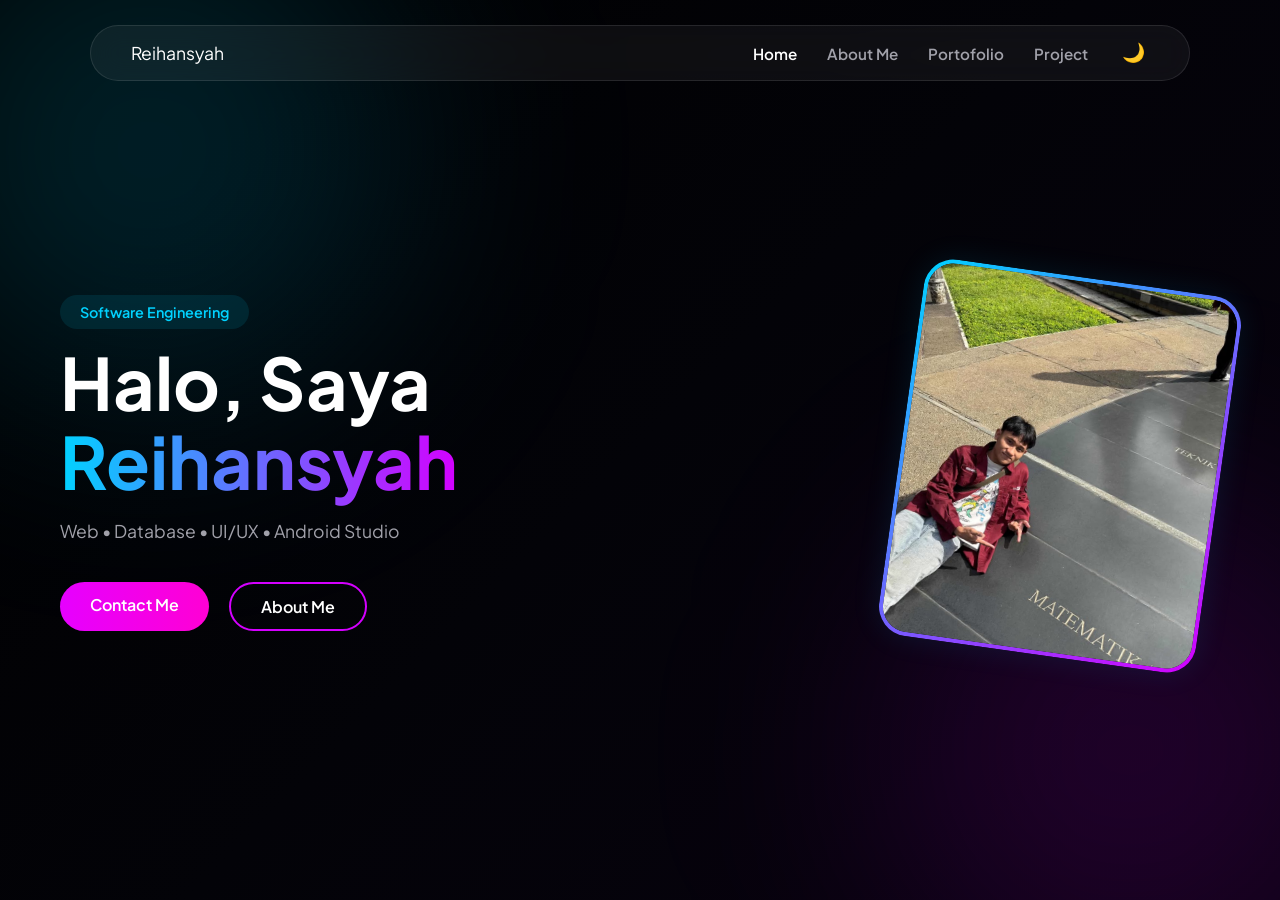
<file: index.html>
<!DOCTYPE html>
<html lang="id" data-theme="dark">
<head>
    <meta charset="UTF-8">
    <meta name="viewport" content="width=device-width, initial-scale=1.0">
    <title>Portfolio Reihansyah</title>
    <link rel="stylesheet" href="stylehome.css">
    <link href="https://fonts.googleapis.com/css2?family=Plus+Jakarta+Sans:wght@400;600;700&display=swap" rel="stylesheet">
    
    <script src="script.js" defer></script>
</head>
<body>
    <div class="container">
        <nav class="navbar">
            <div class="navbar-container">
                <div class="logo">Reihansyah</div>
                
                <div class="hamburger" id="hamburger-menu">
                    <span></span>
                    <span></span>
                    <span></span>
                </div>

                <ul class="nav-links" id="nav-links">
                    <li><a href="index.html" class="active">Home</a></li>
                    <li><a href="aboutme.html">About Me</a></li>
                    <li><a href="portofolio.html">Portofolio</a></li>
                    <li><a href="project.html">Project</a></li>
                    <li>
                        <button class="theme-toggle-btn" id="theme-toggle" aria-label="Ubah Tema" style="background: none; border: none; cursor: pointer; font-size: 14pt; padding: 4px; outline: none;"></button>
                    </li>
                </ul>
            </div>
        </nav>

        <main class="hero">
            <div class="hero-content">
                <div class="badge-container">
                    <span class="badge">Software Engineering</span>
                </div>
                
                <h1>Halo, Saya <br><span class="highlight-gradient">Reihansyah</span></h1>
                
                <p class="sub-text">Web • Database • UI/UX • Android Studio</p>
                
                <div class="cta-buttons">
                    <a href="contactme.html" class="btn btn-primary">Contact Me</a>
                    <a href="aboutme.html" class="btn btn-secondary">About Me</a>
                </div>
            </div>

            <div class="hero-image-container">
                <div class="hero-frame">
                    <div class="inner-content">
            <img src="fotoganteng.jpg" alt="Foto Reihansyah" class="hero-img">
        </div>
    </div>
</div>
        </main>

        <div class="blob blob-1"></div>
        <div class="blob blob-2"></div>
    </div>
</body>
</html>
</file>
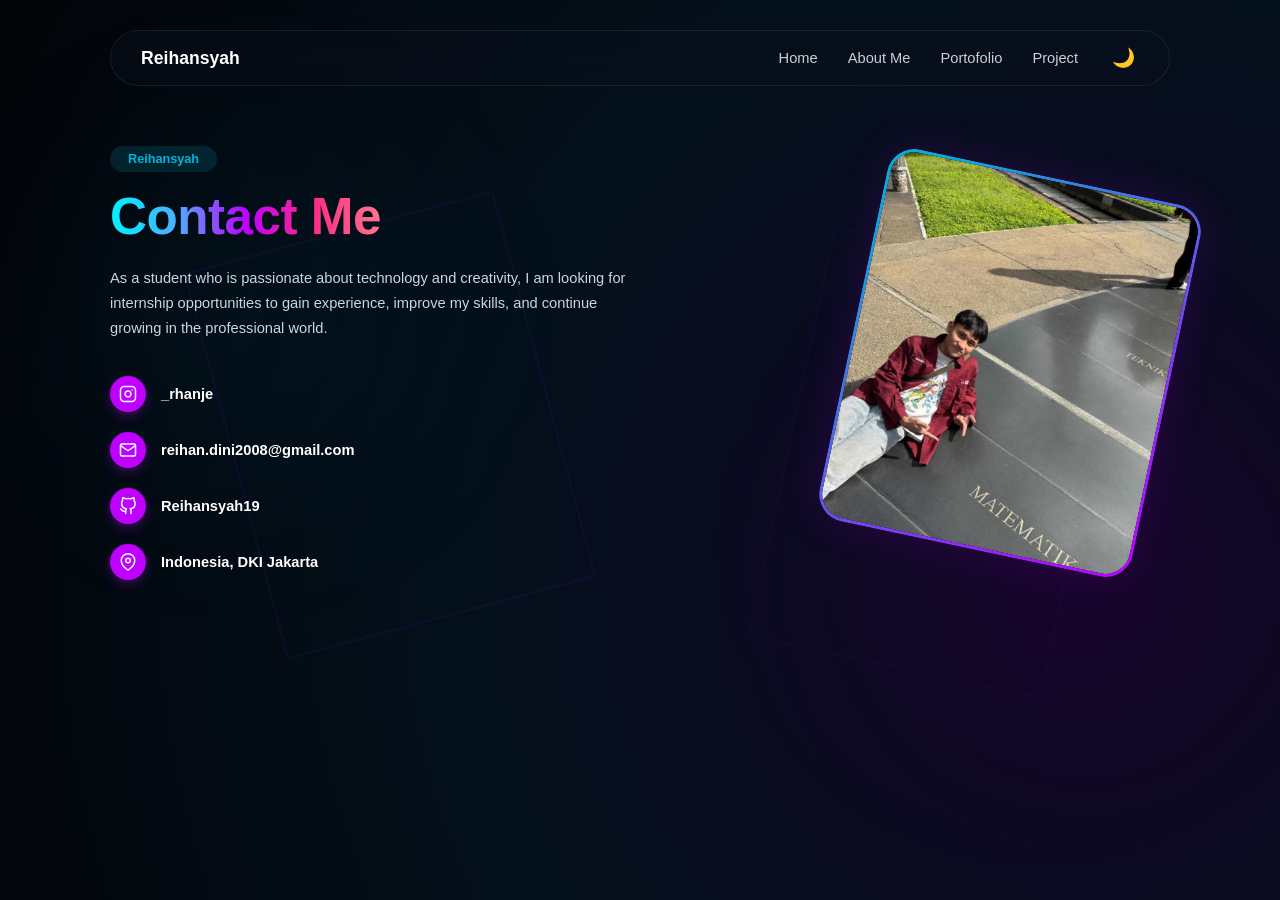
<file: contactme.html>
<!DOCTYPE html>
<html lang="id" data-theme="dark">
<head>
    <meta charset="UTF-8">
    <meta name="viewport" content="width=device-width, initial-scale=1.0">
    <title>Contact Me - Reihansyah</title>
    <link rel="stylesheet" href="stylecontactme.css">
</head>
<body>

    <div class="ambient-blob blob-1"></div>
    <div class="ambient-blob blob-2"></div>
    <div class="geo-wireframe wire-1"></div>
    <div class="geo-wireframe wire-2"></div>

    <div class="container">
        <header>
            <nav class="navbar">
                <div class="navbar-container">
                    <a href="#" class="nav-brand">Reihansyah</a>
                    
                    <div class="hamburger" id="hamburger-menu">
                        <span></span>
                        <span></span>
                        <span></span>
                    </div>

                    <ul class="nav-links" id="nav-links">
                        <li><a href="index.html" class="nav-item">Home</a></li>
                        <li><a href="aboutme.html" class="nav-item">About Me</a></li>
                        <li><a href="portofolio.html" class="nav-item">Portofolio</a></li>
                        <li><a href="project.html" class="nav-item">Project</a></li>
                        <li>
                            <button class="theme-toggle-btn" id="theme-toggle" aria-label="Ubah Tema"></button>
                        </li>
                    </ul>
                </div>
            </nav>
        </header>

        <main class="contact-section">
            <div class="contact-wrapper"> <div class="contact-content">
                    <span class="badge-reihansyah">Reihansyah</span>
                    <h1 class="contact-title">Contact Me</h1>
                    <p class="contact-desc">
                        As a student who is passionate about technology and creativity, I am looking for internship opportunities to gain experience, improve my skills, and continue growing in the professional world.
                    </p>

                    <div class="contact-list">
                        <div class="contact-item">
                            <div class="icon-wrapper instagram">
                                <svg xmlns="http://www.w3.org/2000/svg" viewBox="0 0 24 24" fill="none" stroke="currentColor" stroke-width="2" stroke-linecap="round" stroke-linejoin="round"><rect x="2" y="2" width="20" height="20" rx="5" ry="5"></rect><path d="M16 11.37A4 4 0 1 1 12.63 8 4 4 0 0 1 16 11.37z"></path><line x1="17.5" y1="6.5" x2="17.51" y2="6.5"></line></svg>
                            </div>
                            <a href="https://instagram.com/_rhanje" target="_blank">_rhanje</a>
                        </div>

                        <div class="contact-item">
                            <div class="icon-wrapper email">
                                <svg xmlns="http://www.w3.org/2000/svg" viewBox="0 0 24 24" fill="none" stroke="currentColor" stroke-width="2" stroke-linecap="round" stroke-linejoin="round"><path d="M4 4h16c1.1 0 2 .9 2 2v12c0 1.1-.9 2-2 2H4c-1.1 0-2-.9-2-2V6c0-1.1.9-2 2-2z"></path><polyline points="22,6 12,13 2,6"></polyline></svg>
                            </div>
                            <a href="mailto:raihan.dini2008@gmail.com">reihan.dini2008@gmail.com</a>
                        </div>

                        <div class="contact-item">
                            <div class="icon-wrapper github">
                                <svg xmlns="http://www.w3.org/2000/svg" viewBox="0 0 24 24" fill="none" stroke="currentColor" stroke-width="2" stroke-linecap="round" stroke-linejoin="round"><path d="M9 19c-5 1.5-5-2.5-7-3m14 6v-3.87a3.37 3.37 0 0 0-.94-2.61c3.14-.35 6.44-1.54 6.44-7A5.44 5.44 0 0 0 20 4.77 5.07 5.07 0 0 0 19.91 1S18.73.65 16 2.48a13.38 13.38 0 0 0-7 0C6.27.65 5.09 1 5.09 1A5.07 5.07 0 0 0 5 4.77a5.44 5.44 0 0 0-1.5 3.78c0 5.42 3.3 6.61 6.44 7A3.37 3.37 0 0 0 9 18.13V22"></path></svg>
                            </div>
                            <a href="https://github.com/Reihansyah19" target="_blank">Reihansyah19</a>
                        </div>

                        <div class="contact-item">
                            <div class="icon-wrapper location">
                                <svg xmlns="http://www.w3.org/2000/svg" viewBox="0 0 24 24" fill="none" stroke="currentColor" stroke-width="2" stroke-linecap="round" stroke-linejoin="round"><path d="M21 10c0 7-9 13-9 13s-9-6-9-13a9 9 0 0 1 18 0z"></path><circle cx="12" cy="10" r="3"></circle></svg>
                            </div>
                            <span>Indonesia, DKI Jakarta</span>
                        </div>
                    </div>
                </div>

                <div class="contact-visual">
                    <div class="image-frame-glow">
                        <div class="inner-content">
                            <img src="fotoganteng.jpg" alt="Foto Reihansyah" class="contact-img">
        </div>
    </div>
</div>

            </div> </main>
    </div>

    <script src="script.js"></script>
</body>
</html>
</file>
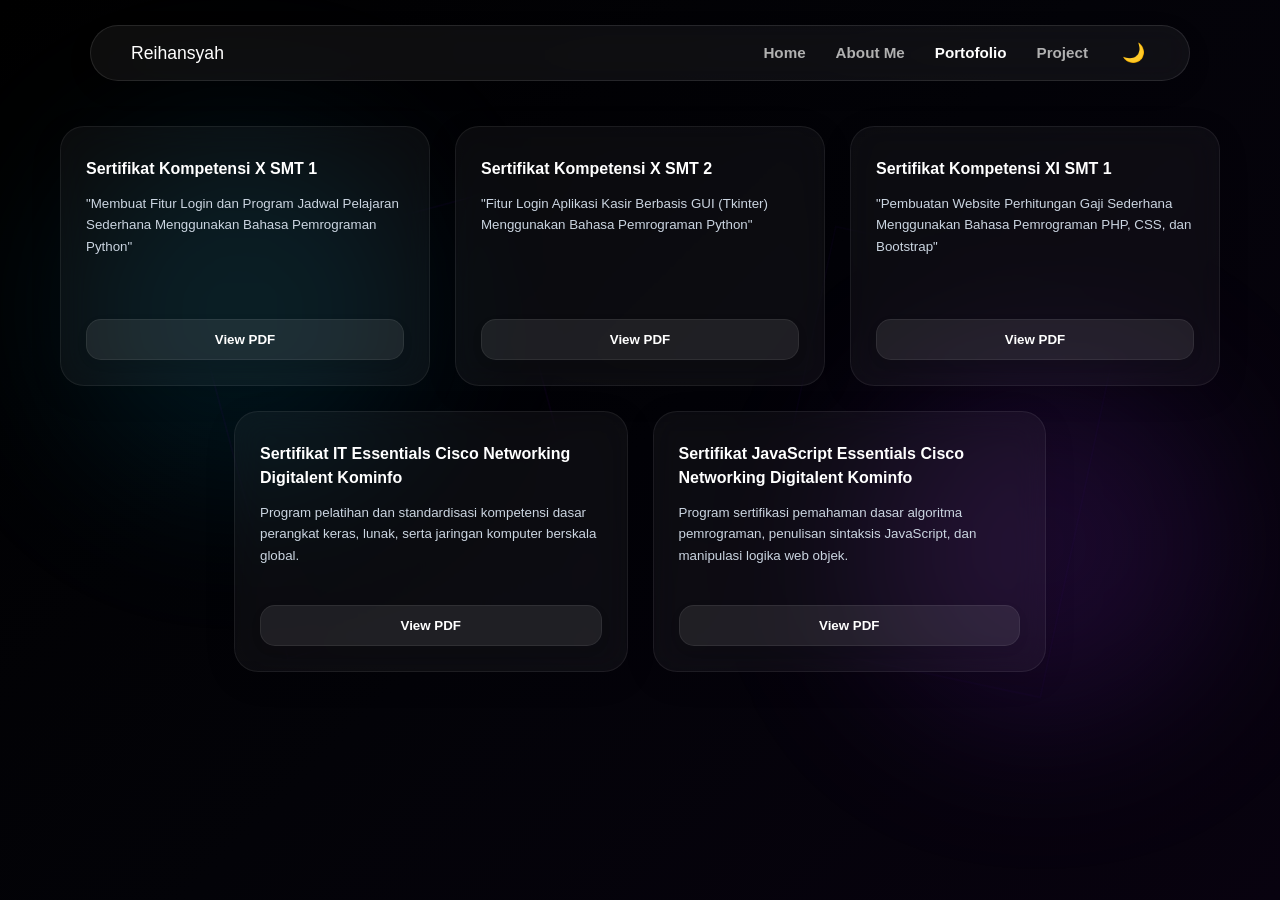
<file: portofolio.html>
<!DOCTYPE html>
<html lang="id" data-theme="dark">
<head>
    <meta charset="UTF-8">
    <meta name="viewport" content="width=device-width, initial-scale=1.0">
    <title>Portofolio - Reihansyah</title>
    <link rel="stylesheet" href="styleportofolio.css">
    
    <script src="script.js" defer></script>
</head>
<body>

    <div class="ambient-blob blob-1"></div>
    <div class="ambient-blob blob-2"></div>
    <div class="geo-wireframe wire-1"></div>
    <div class="geo-wireframe wire-2"></div>

    <div class="container">
        <header>
            <nav class="navbar">
                <div class="navbar-container">
                    <a href="#" class="nav-brand">Reihansyah</a>
                    
                    <div class="hamburger" id="hamburger-menu">
                        <span></span>
                        <span></span>
                        <span></span>
                    </div>

                    <ul class="nav-links" id="nav-links">
                        <li><a href="index.html" class="nav-item">Home</a></li>
                        <li><a href="aboutme.html" class="nav-item">About Me</a></li>
                        <li><a href="portofolio.html" class="nav-item active">Portofolio</a></li>
                        <li><a href="project.html" class="nav-item">Project</a></li>
                        <li>
                            <button class="theme-toggle-btn" id="theme-toggle" aria-label="Ubah Tema" style="background: none; border: none; cursor: pointer; font-size: 14pt; padding: 4px; outline: none;"></button>
                        </li>
                    </ul>
                </div>
            </nav>
        </header>

        <main class="portfolio-section">
            
            <div class="grid-row-top">
                
                <div class="grid-col-3">
                    <div class="portfolio-card">
                        <h2 class="card-title">Sertifikat Kompetensi X SMT 1</h2>
                        <p class="card-description">"Membuat Fitur Login dan Program Jadwal Pelajaran Sederhana Menggunakan Bahasa Pemrograman Python"</p>
                        <a href="sertifikat-kompetensi-x-smt1.pdf" target="_blank" class="btn-view-pdf">View PDF </a>
                    </div>
                </div>

                <div class="grid-col-3">
                    <div class="portfolio-card">
                        <h2 class="card-title">Sertifikat Kompetensi X SMT 2</h2>
                        <p class="card-description">"Fitur Login Aplikasi Kasir Berbasis GUI (Tkinter) Menggunakan Bahasa Pemrograman Python"</p>
                        <a href="sertifikat-kompetensi-x-smt2.pdf" target="_blank" class="btn-view-pdf">View PDF</a>
                    </div>
                </div>

                <div class="grid-col-3">
                    <div class="portfolio-card">
                        <h2 class="card-title">Sertifikat Kompetensi XI SMT 1</h2>
                        <p class="card-description">"Pembuatan Website Perhitungan Gaji Sederhana Menggunakan Bahasa Pemrograman PHP, CSS, dan Bootstrap"</p>
                        <a href="sertifikat-kompetensi-xi-smt1.pdf" target="_blank" class="btn-view-pdf">View PDF</a>
                    </div>
                </div>

            </div>

            <div class="grid-row-bottom">
                
                <div class="grid-col-2">
                    <div class="portfolio-card">
                        <h2 class="card-title">Sertifikat IT Essentials Cisco Networking Digitalent Kominfo</h2>
                        <p class="card-description">Program pelatihan dan standardisasi kompetensi dasar perangkat keras, lunak, serta jaringan komputer berskala global.</p>
                        <a href="sertifikat-it-essentials.pdf" target="_blank" class="btn-view-pdf">View PDF</a>
                    </div>
                </div>

                <div class="grid-col-2">
                    <div class="portfolio-card">
                        <h2 class="card-title">Sertifikat JavaScript Essentials Cisco Networking Digitalent Kominfo</h2>
                        <p class="card-description">Program sertifikasi pemahaman dasar algoritma pemrograman, penulisan sintaksis JavaScript, dan manipulasi logika web objek.</p>
                        <a href="sertifikat-js-essentials.pdf" target="_blank" class="btn-view-pdf">View PDF</a>
                    </div>
                </div>

            </div>

        </main>
    </div>
</body>
</html>
</file>
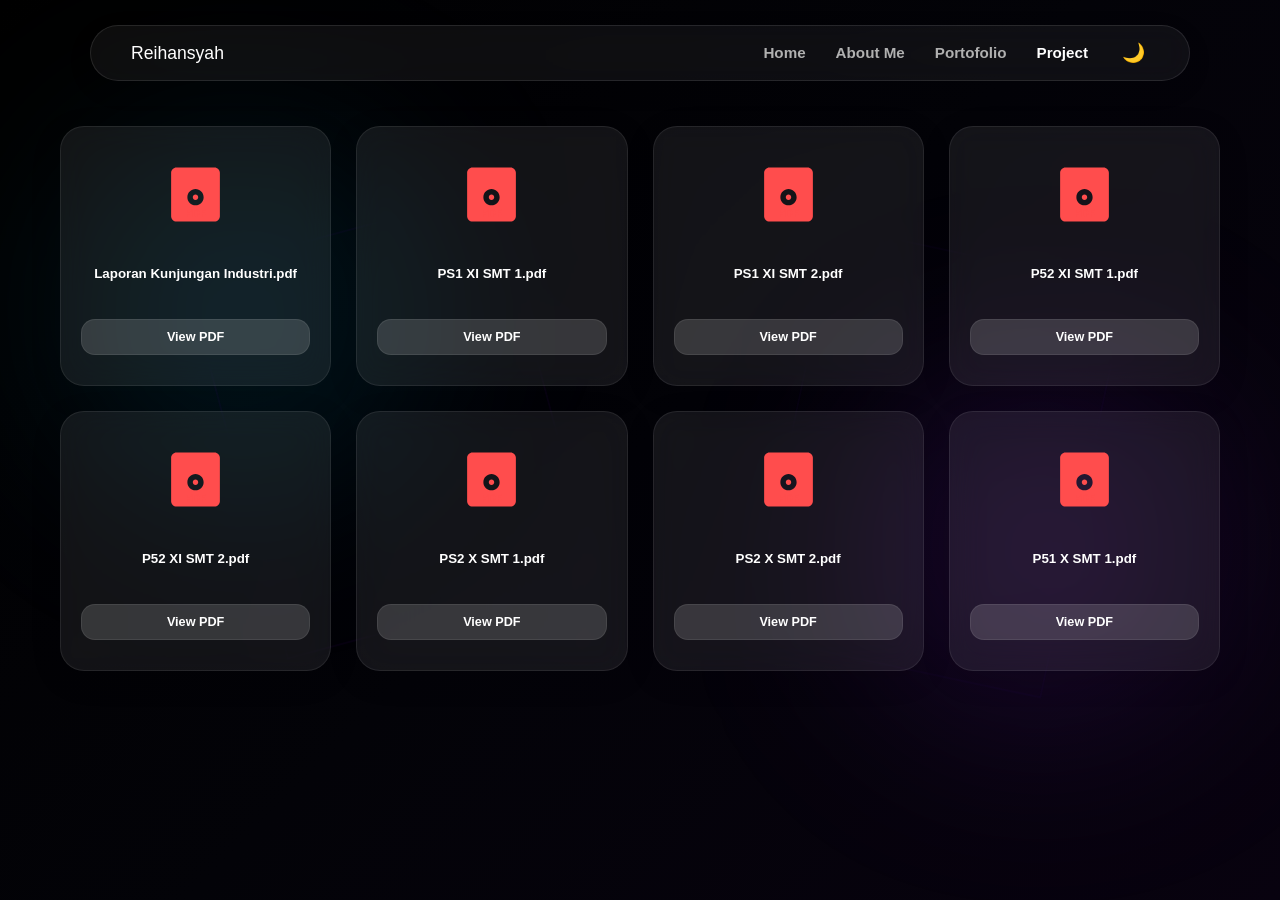
<file: project.html>
<!DOCTYPE html>
<html lang="id" data-theme="dark">
<head>
    <meta charset="UTF-8">
    <meta name="viewport" content="width=device-width, initial-scale=1.0">
    <title>Project - Reihansyah</title>
    <link rel="stylesheet" href="styleproject.css">
    <script src="script.js" defer></script>
</head>
<body>

    <div class="ambient-blob blob-1"></div>
    <div class="ambient-blob blob-2"></div>
    <div class="geo-wireframe wire-1"></div>
    <div class="geo-wireframe wire-2"></div>

    <div class="container">
        <header>
            <nav class="navbar">
                <div class="navbar-container">
                    <a href="#" class="nav-brand">Reihansyah</a>
                    
                    <div class="hamburger" id="hamburger-menu">
                        <span></span>
                        <span></span>
                        <span></span>
                    </div>

                    <ul class="nav-links" id="nav-links">
                        <li><a href="index.html" class="nav-item">Home</a></li>
                        <li><a href="aboutme.html" class="nav-item">About Me</a></li>
                        <li><a href="portofolio.html" class="nav-item">Portofolio</a></li>
                        <li><a href="project.html" class="nav-item active">Project</a></li>
                        <li>
                            <button class="theme-toggle-btn" id="theme-toggle" aria-label="Ubah Tema" style="background: none; border: none; cursor: pointer; font-size: 14pt; padding: 4px; outline: none;"></button>
                        </li>
                    </ul>
                </div>
            </nav>
        </header>

        <main class="project-section">
            <div class="grid-container-project">
                
                <div class="project-card">
                    <div class="pdf-icon-container">
                        <svg class="pdf-svg" xmlns="http://www.w3.org/2000/svg" viewBox="0 0 24 24">
                            <path d="M19 2H5c-1.1 0-2 .9-2 2v16c0 1.1.9 2 2 2h14c1.1 0 2-.9 2-2V4c0-1.1-.9-2-2-2zm-7 14c-1.66 0-3-1.34-3-3s1.34-3 3-3 3 1.34 3 3-1.34 3-3 3zm0-4c-.55 0-1 .45-1 1s.45 1 1 1 1-.45 1-1-.45-1-1-1z" fill="#ff4d4d"/>
                            <text x="50%" y="85%" font-size="4" font-weight="bold" fill="#ff4d4d" text-anchor="middle">PDF</text>
                        </svg>
                    </div>
                    <p class="project-filename">Laporan Kunjungan Industri.pdf</p>
                    <a href="laporan-kunjungan-industri.pdf" target="_blank" class="btn-view-pdf-project">View PDF</a>
                </div>

                <div class="project-card">
                    <div class="pdf-icon-container">
                        <svg class="pdf-svg" xmlns="http://www.w3.org/2000/svg" viewBox="0 0 24 24">
                            <path d="M19 2H5c-1.1 0-2 .9-2 2v16c0 1.1.9 2 2 2h14c1.1 0 2-.9 2-2V4c0-1.1-.9-2-2-2zm-7 14c-1.66 0-3-1.34-3-3s1.34-3 3-3 3 1.34 3 3-1.34 3-3 3zm0-4c-.55 0-1 .45-1 1s.45 1 1 1 1-.45 1-1-.45-1-1-1z" fill="#ff4d4d"/>
                            <text x="50%" y="85%" font-size="4" font-weight="bold" fill="#ff4d4d" text-anchor="middle">PDF</text>
                        </svg>
                    </div>
                    <p class="project-filename">PS1 XI SMT 1.pdf</p>
                    <a href="p51-xi-smt1.pdf" target="_blank" class="btn-view-pdf-project">View PDF</a>
                </div>

                <div class="project-card">
                    <div class="pdf-icon-container">
                        <svg class="pdf-svg" xmlns="http://www.w3.org/2000/svg" viewBox="0 0 24 24">
                            <path d="M19 2H5c-1.1 0-2 .9-2 2v16c0 1.1.9 2 2 2h14c1.1 0 2-.9 2-2V4c0-1.1-.9-2-2-2zm-7 14c-1.66 0-3-1.34-3-3s1.34-3 3-3 3 1.34 3 3-1.34 3-3 3zm0-4c-.55 0-1 .45-1 1s.45 1 1 1 1-.45 1-1-.45-1-1-1z" fill="#ff4d4d"/>
                            <text x="50%" y="85%" font-size="4" font-weight="bold" fill="#ff4d4d" text-anchor="middle">PDF</text>
                        </svg>
                    </div>
                    <p class="project-filename">PS1 XI SMT 2.pdf</p>
                    <a href="p51-xi-smt2.pdf" target="_blank" class="btn-view-pdf-project">View PDF</a>
                </div>

                <div class="project-card">
                    <div class="pdf-icon-container">
                        <svg class="pdf-svg" xmlns="http://www.w3.org/2000/svg" viewBox="0 0 24 24">
                            <path d="M19 2H5c-1.1 0-2 .9-2 2v16c0 1.1.9 2 2 2h14c1.1 0 2-.9 2-2V4c0-1.1-.9-2-2-2zm-7 14c-1.66 0-3-1.34-3-3s1.34-3 3-3 3 1.34 3 3-1.34 3-3 3zm0-4c-.55 0-1 .45-1 1s.45 1 1 1 1-.45 1-1-.45-1-1-1z" fill="#ff4d4d"/>
                            <text x="50%" y="85%" font-size="4" font-weight="bold" fill="#ff4d4d" text-anchor="middle">PDF</text>
                        </svg>
                    </div>
                    <p class="project-filename">P52 XI SMT 1.pdf</p>
                    <a href="p52-xi-smt1.pdf" target="_blank" class="btn-view-pdf-project">View PDF</a>
                </div>

                <div class="project-card">
                    <div class="pdf-icon-container">
                        <svg class="pdf-svg" xmlns="http://www.w3.org/2000/svg" viewBox="0 0 24 24">
                            <path d="M19 2H5c-1.1 0-2 .9-2 2v16c0 1.1.9 2 2 2h14c1.1 0 2-.9 2-2V4c0-1.1-.9-2-2-2zm-7 14c-1.66 0-3-1.34-3-3s1.34-3 3-3 3 1.34 3 3-1.34 3-3 3zm0-4c-.55 0-1 .45-1 1s.45 1 1 1 1-.45 1-1-.45-1-1-1z" fill="#ff4d4d"/>
                            <text x="50%" y="85%" font-size="4" font-weight="bold" fill="#ff4d4d" text-anchor="middle">PDF</text>
                        </svg>
                    </div>
                    <p class="project-filename">P52 XI SMT 2.pdf</p>
                    <a href="p52-xi-smt2.pdf" target="_blank" class="btn-view-pdf-project">View PDF</a>
                </div>

                <div class="project-card">
                    <div class="pdf-icon-container">
                        <svg class="pdf-svg" xmlns="http://www.w3.org/2000/svg" viewBox="0 0 24 24">
                            <path d="M19 2H5c-1.1 0-2 .9-2 2v16c0 1.1.9 2 2 2h14c1.1 0 2-.9 2-2V4c0-1.1-.9-2-2-2zm-7 14c-1.66 0-3-1.34-3-3s1.34-3 3-3 3 1.34 3 3-1.34 3-3 3zm0-4c-.55 0-1 .45-1 1s.45 1 1 1 1-.45 1-1-.45-1-1-1z" fill="#ff4d4d"/>
                            <text x="50%" y="85%" font-size="4" font-weight="bold" fill="#ff4d4d" text-anchor="middle">PDF</text>
                        </svg>
                    </div>
                    <p class="project-filename">PS2 X SMT 1.pdf</p>
                    <a href="p52-x-smt1.pdf" target="_blank" class="btn-view-pdf-project">View PDF</a>
                </div>

                <div class="project-card">
                    <div class="pdf-icon-container">
                        <svg class="pdf-svg" xmlns="http://www.w3.org/2000/svg" viewBox="0 0 24 24">
                            <path d="M19 2H5c-1.1 0-2 .9-2 2v16c0 1.1.9 2 2 2h14c1.1 0 2-.9 2-2V4c0-1.1-.9-2-2-2zm-7 14c-1.66 0-3-1.34-3-3s1.34-3 3-3 3 1.34 3 3-1.34 3-3 3zm0-4c-.55 0-1 .45-1 1s.45 1 1 1 1-.45 1-1-.45-1-1-1z" fill="#ff4d4d"/>
                            <text x="50%" y="85%" font-size="4" font-weight="bold" fill="#ff4d4d" text-anchor="middle">PDF</text>
                        </svg>
                    </div>
                    <p class="project-filename">PS2 X SMT 2.pdf</p>
                    <a href="p52-x-smt2.pdf" target="_blank" class="btn-view-pdf-project">View PDF</a>
                </div>

                <div class="project-card">
                    <div class="pdf-icon-container">
                        <svg class="pdf-svg" xmlns="http://www.w3.org/2000/svg" viewBox="0 0 24 24">
                            <path d="M19 2H5c-1.1 0-2 .9-2 2v16c0 1.1.9 2 2 2h14c1.1 0 2-.9 2-2V4c0-1.1-.9-2-2-2zm-7 14c-1.66 0-3-1.34-3-3s1.34-3 3-3 3 1.34 3 3-1.34 3-3 3zm0-4c-.55 0-1 .45-1 1s.45 1 1 1 1-.45 1-1-.45-1-1-1z" fill="#ff4d4d"/>
                            <text x="50%" y="85%" font-size="4" font-weight="bold" fill="#ff4d4d" text-anchor="middle">PDF</text>
                        </svg>
                    </div>
                    <p class="project-filename">P51 X SMT 1.pdf</p>
                    <a href="p51-x-smt1.pdf" target="_blank" class="btn-view-pdf-project">View PDF</a>
                </div>

            </div>
        </main>
    </div>

</body>
</html>
</file>
<file: stylehome.css>
/* ==========================================================================
   VARIABEL UTAMA & CONFIG THEME (DARK / LIGHT MODE)
   ========================================================================== */
:root[data-theme="dark"] {
    --bg-color: #000000;
    --bg-gradient: linear-gradient(135deg, #000000 0%, #030308 50%, #08020f 100%);
    
    --accent-blue: #00d2ff;
    --accent-pink: #d400ff;
    --text-main: #ffffff;
    --text-dim: #a1a1aa;
    --nav-active: #ffffff;
    --transition-speed: 0.4s;
    --nav-bg: rgba(255, 255, 255, 0.05);
    --nav-border: rgba(255, 255, 255, 0.1);
    
    --blob-1-color: rgba(0, 210, 255, 0.15);
    --blob-2-color: rgba(212, 0, 255, 0.12);
    --toggle-icon: '🌙';
}

:root[data-theme="light"] {
    --bg-color: #e2e8f0;
    --bg-gradient: radial-gradient(circle at 10% 20%, rgba(241, 245, 249, 1) 0%, rgba(226, 232, 240, 1) 90%);
    --accent-blue: #00b4d8;
    --accent-pink: #7209b7;
    --text-main: #0f172a;
    --text-dim: #475569;
    --nav-active: #0f172a;
    --nav-bg: rgba(255, 255, 255, 0.85);
    --nav-border: rgba(15, 23, 42, 0.08);
    
    --blob-1-color: rgba(0, 180, 216, 0.08);
    --blob-2-color: rgba(247, 37, 133, 0.12);
    --toggle-icon: '☀️';
}

/* ==========================================================================
   RESET & TIPOGRAFI DASAR
   ========================================================================== */
* {
    margin: 0;
    padding: 0;
    box-sizing: border-box;
    transition: background-color 0.4s ease, color 0.4s ease, border-color 0.4s ease;
}

body {
    background: var(--bg-gradient);
    background-color: var(--bg-color);
    color: var(--text-main);
    font-family: 'Plus Jakarta Sans', sans-serif;
    overflow-x: hidden;
    min-height: 100vh;
}

.container {
    max-width: 1200px;
    margin: 0 auto;
    padding: 0 20px;
}

/* ==========================================================================
   NAVBAR (KAPSUL MODERN)
   ========================================================================== */
.navbar {
    width: 100%;
    display: flex;
    justify-content: center; 
    padding: 25px 0;
    position: sticky;
    top: 0;
    z-index: 100;
}

.navbar-container {
    background: var(--nav-bg);
    backdrop-filter: blur(15px);
    -webkit-backdrop-filter: blur(15px);
    border: 1px solid var(--nav-border);
    padding: 12px 40px;
    border-radius: 100px; 
    display: flex;
    justify-content: space-between;
    align-items: center;
    width: 100%;
    max-width: 1100px;
    position: relative;
}

:root[data-theme="light"] .navbar-container {
    box-shadow: 0 10px 30px rgba(0, 0, 0, 0.05);
}

.logo {
    font-weight: 400;
    font-size: 1.1rem;
    z-index: 101;
}

.nav-links {
    display: flex;
    list-style: none;
    gap: 30px;
    align-items: center;
}

.nav-links a {
    text-decoration: none;
    color: var(--text-dim);
    font-size: 0.95rem;
    font-weight: 600;
}

.nav-links a.active, .nav-links a:hover {
    color: var(--nav-active);
}

.theme-toggle-btn::before {
    content: var(--toggle-icon);
}

.theme-toggle-btn:active {
    transform: scale(1.2);
}

/* HAMBURGER MENU (Sembunyi secara default di Desktop) */
.hamburger {
    display: none;
    flex-direction: column;
    justify-content: space-between; /* Menata jarak antar garis secara konsisten */
    width: 26px;                     /* Penentu lebar tombol fisik */
    height: 18px;                    /* Penentu tinggi tombol fisik */
    cursor: pointer;
    z-index: 101;
    background: transparent;
    border: none;
}

.hamburger span {
    display: block;
    width: 100%;
    height: 3px;
    background-color: var(--text-main);
    border-radius: 3px;
    transition: all 0.3s ease;
    transform-origin: left center;   /* Menjaga jangkar rotasi animasi agar pas di tengah */
}

/* ==========================================================================
   HERO SECTION
   ========================================================================== */
.hero {
    display: flex;
    align-items: center;
    justify-content: space-between;
    padding: 60px 0;
    gap: 40px;
    min-height: 80vh;
}

.hero-content {
    flex: 1;
}

.badge-container {
    margin-bottom: 20px;
}

.badge {
    background: rgba(0, 210, 255, 0.1);
    color: var(--accent-blue);
    padding: 8px 20px;
    border-radius: 50px;
    font-size: 0.9rem;
    font-weight: 600;
}

:root[data-theme="light"] .badge {
    background: rgba(0, 210, 255, 0.2);
}

h1 {
    font-size: 4.5rem;
    line-height: 1.1;
    margin-bottom: 20px;
}

.highlight-gradient {
    background: linear-gradient(90deg, var(--accent-blue), var(--accent-pink));
    -webkit-background-clip: text;
    -webkit-text-fill-color: transparent;
    background-clip: text;
}

.sub-text {
    color: var(--text-dim);
    font-size: 1.1rem;
    margin-bottom: 40px;
}

/* Buttons */
.cta-buttons {
    display: flex;
    gap: 20px;
}

.btn {
    padding: 12px 30px;
    border-radius: 50px;
    font-weight: 600;
    cursor: pointer;
    text-decoration: none;
}

.btn-primary {
    background: linear-gradient(90deg, #e600ff, #ff00d4);
    color: white;
    border: none;
}

.btn-secondary {
    background: transparent;
    color: var(--text-main);
    border: 2px solid var(--accent-pink);
}

.btn:hover {
    transform: translateY(-5px);
    box-shadow: 0 10px 20px rgba(212, 0, 255, 0.2);
}

/* ==========================================================================
   BINGKAI GRADASI IMAGES
   ========================================================================== */
.hero-image-container {
    flex: 1;
    display: flex;
    justify-content: flex-end;
    align-items: center;
    position: relative;
}

.hero-frame {
    width: 320px;
    height: 380px;
    border: 4px solid transparent;
    background: linear-gradient(var(--bg-color), var(--bg-color)) padding-box, 
                linear-gradient(135deg, var(--accent-blue), var(--accent-pink)) border-box;
    border-radius: 30px;
    transform: rotate(8deg);
    box-shadow: 0 0 30px rgba(0, 210, 255, 0.1);
    position: relative;
    z-index: 1;
}

/* ==========================================================================
   PENGATURAN FOTO DI DALAM BINGKAI
   ========================================================================== */
.inner-content {
    width: 100%;
    height: 100%;
    overflow: hidden; /* Memotong bagian foto yang keluar dari bingkai */
    border-radius: 26px; /* Sedikit lebih kecil dari border-radius hero-frame agar rapi */
}

.hero-img {
    width: 100%;
    height: 100%;
    object-fit: cover; /* Memastikan foto memenuhi bingkai tanpa merusak rasio */
    object-position: center; /* Memfokuskan potongan gambar di tengah */
}

:root[data-theme="light"] .hero-frame {
    box-shadow: 0 10px 30px rgba(0, 0, 0, 0.1);
}

/* ==========================================================================
   DEKORASI LATAR BELAKANG BLOB
   ========================================================================== */
.blob {
    position: fixed;
    width: 500px;
    height: 500px;
    filter: blur(120px);
    z-index: -1;
    border-radius: 50%;
}

:root[data-theme="light"] .blob {
    opacity: 0.5;
}

.blob-1 {
    top: -100px;
    left: -100px;
    background: var(--blob-1-color);
}

.blob-2 {
    bottom: -100px;
    right: -100px;
    background: var(--blob-2-color);
}

/* ==========================================================================
   OPTIMASI MEDIA RESPONSIVE (MOBILE & TABLET)
   ========================================================================== */
@media (max-width: 992px) {
    h1 { font-size: 3.5rem; }
    .hero-frame { width: 280px; height: 340px; }
}

@media (max-width: 768px) {
    /* Penyesuaian Kapsul Navbar di HP */
    .navbar {
        padding: 15px 0;
    }
    .navbar-container {
        padding: 12px 25px;
        margin: 0 15px;
        border-radius: 30px;
    }

    /* Memunculkan Tombol Hamburger */
    .hamburger {
        display: flex;
    }

    /* Efek Animasi Garis 3 Menjadi Huruf X saat Aktif (Kombinasi Koordinat Presisi) */
    .hamburger.active span:nth-child(1) {
        transform: rotate(45deg);
    }
    .hamburger.active span:nth-child(2) {
        opacity: 0;
        transform: scaleX(0);
    }
    .hamburger.active span:nth-child(3) {
        transform: rotate(-45deg);
    }

    /* Mengubah Navigasi Menjadi Dropdown Halus */
    .nav-links {
        display: flex; 
        flex-direction: column;
        width: 100%;
        position: absolute;
        top: 120%; 
        left: 0;
        background: var(--nav-bg);
        backdrop-filter: blur(20px);
        -webkit-backdrop-filter: blur(20px);
        border: 1px solid var(--nav-border);
        padding: 25px 20px;
        border-radius: 24px;
        gap: 20px;
        box-shadow: 0 15px 35px rgba(0, 0, 0, 0.4);
        
        /* Logika Sembunyi Awal untuk Animasi Fading Slide Down */
        opacity: 0;
        visibility: hidden;
        transform: translateY(-15px);
        transition: opacity 0.3s ease, transform 0.3s ease, visibility 0.3s ease;
        z-index: 999; 
    }

    /* Pemicu Kelas Aktif yang Dipanggil JavaScript */
    .nav-links.active {
        opacity: 1;
        visibility: visible;
        transform: translateY(0);
    }

    /* Penyesuaian layout Hero menjadi tumpuk ke bawah */
    .hero {
        flex-direction: column-reverse; 
        text-align: center;
        padding-top: 10px;
        gap: 30px;
    }

    h1 {
        font-size: 2.5rem; 
    }

    .sub-text {
        font-size: 1rem;
        margin-bottom: 30px;
    }

    .cta-buttons {
        justify-content: center;
        flex-direction: column; 
        gap: 15px;
    }

    /* Penyesuaian Bingkai Gambar di HP */
    .hero-image-container {
        justify-content: center;
        margin-top: 20px;
        width: 100%;
    }

    .hero-frame {
        transform: rotate(0deg); 
        width: 240px;
        height: 280px;
    }
}
</file>
<file: stylecontactme.css>
/* ==========================================================================
   VARIABEL UTAMA & CONFIG THEME (DARK / LIGHT MODE)
   ========================================================================== */
:root[data-theme="dark"] {
    --bg-color: #030408;
    --bg-gradient: radial-gradient(circle at 85% 65%, #140526 0%, #03101b 50%, #030408 100%);
    --blob-color-1: rgba(0, 180, 216, 0.04);
    --blob-color-2: rgba(114, 9, 183, 0.05);
    --nav-bg: rgba(10, 15, 30, 0.4);
    --nav-text: #ffffff;
    --card-border: rgba(255, 255, 255, 0.08);
    
    /* Warna teks spesifik Contact Me Dark */
    --text-desc: #cbd5e1;
    --text-link: #ffffff;
    --badge-bg: rgba(0, 180, 216, 0.15);
    --badge-text: #00b4d8;
    --icon-bg: #bd00ff;
    --toggle-icon: '🌙';
}

:root[data-theme="light"] {
    --bg-color: #e2e8f0;
    --bg-gradient: radial-gradient(circle at 10% 20%, rgba(241, 245, 249, 1) 0%, rgba(226, 232, 240, 1) 90%);
    --blob-color-1: rgba(0, 180, 216, 0.1);
    --blob-color-2: rgba(247, 37, 133, 0.15);
    --nav-bg: rgba(255, 255, 255, 0.85);
    --nav-text: #0f172a;
    --card-border: rgba(15, 23, 42, 0.08);
    
    /* Warna teks spesifik Contact Me Light */
    --text-desc: #475569;
    --text-link: #1e293b;
    --badge-bg: rgba(0, 180, 216, 0.1);
    --badge-text: #0077b6;
    --icon-bg: #9d00e0;
    --toggle-icon: '☀️';
}

/* ==========================================================================
   RESET & TIPOGRAFI DASAR
   ========================================================================== */
* {
    box-sizing: border-box;
    margin: 0;
    padding: 0;
    font-family: 'Plus Jakarta Sans', 'Segoe UI', sans-serif;
    transition: background-color 0.4s ease, color 0.4s ease, border-color 0.4s ease;
}

body {
    background: var(--bg-gradient);
    background-color: var(--bg-color);
    background-attachment: fixed;
    min-height: 100vh;
    position: relative;
    overflow-x: hidden;
}

/* ==========================================================================
   DEKORASI LATAR BELAKANG AMBIENT
   ========================================================================== */
.ambient-blob {
    position: absolute;
    width: 350px;
    height: 350px;
    border-radius: 50%;
    filter: blur(100px);
    z-index: 1;
    pointer-events: none;
}

.blob-1 { top: 15%; left: 5%; background: var(--blob-color-1); }
.blob-2 { bottom: 20%; right: 5%; background: var(--blob-color-2); }

.geo-wireframe {
    position: absolute;
    border: 2px solid rgba(114, 9, 183, 0.12);
    transform: rotate(-15deg);
    pointer-events: none;
    z-index: 2;
}
.wire-1 { width: 320px; height: 400px; top: 25%; left: 18%; }
.wire-2 { width: 300px; height: 420px; top: 28%; right: 15%; transform: rotate(12deg); border-color: rgba(72, 12, 168, 0.1); }

/* ==========================================================================
   CONTAINER & BAR NAVIGASI HEADER
   ========================================================================== */
.container {
    max-width: 1100px;
    margin: 0 auto;
    padding: 0 20px;
    position: relative;
    z-index: 10;
}

header { padding: 30px 0 40px 0; }

.navbar {
    background: var(--nav-bg);
    backdrop-filter: blur(12px);
    -webkit-backdrop-filter: blur(12px);
    border-radius: 30px;
    padding: 12px 30px;
    display: flex;
    justify-content: space-between;
    align-items: center;
    width: 100%;
    border: 1px solid var(--card-border);
    position: relative;
    z-index: 100;
}

.navbar-container {
    display: flex;
    justify-content: space-between;
    align-items: center;
    width: 100%;
}

.nav-brand {
    font-family: 'Plus Jakarta Sans', sans-serif;
    font-size: 1.1rem;
    font-weight: 700;
    color: var(--nav-text);
    text-decoration: none;
}

.nav-links {
    display: flex;
    align-items: center;
    list-style: none;
    gap: 5px;
}

.nav-item {
    color: var(--nav-text);
    text-decoration: none;
    font-size: 11pt;
    font-weight: 500;
    margin-right: 25px;
    opacity: 0.8;
}
.nav-item:hover, .nav-item.active { opacity: 1; font-weight: 600; }

.theme-toggle-btn { background: none; border: none; cursor: pointer; font-size: 14pt; padding: 4px; outline: none; }
.theme-toggle-btn::before { content: var(--toggle-icon); }

/* Hamburger Menu Base Styles */
.hamburger {
    display: none;
    flex-direction: column;
    gap: 5px;
    cursor: pointer;
    padding: 5px;
}

.hamburger span {
    width: 24px;
    height: 2px;
    background-color: var(--nav-text);
    border-radius: 2px;
    transition: 0.3s ease;
}

/* ==========================================================================
   PENGATURAN STRUKTUR SEKSI UTAMA
   ========================================================================== */
.contact-section {
    width: 100%;
    margin-top: 20px;
    padding-bottom: 50px;
}

.contact-wrapper {
    display: flex;
    align-items: center;
    justify-content: space-between;
    gap: 50px;
    width: 100%;
}

/* Blok Konten Teks di Sebelah Kiri */
.contact-content {
    flex: 1.2;
    max-width: 580px;
    display: flex;
    flex-direction: column;
    align-items: flex-start;
    text-align: left;
}

/* Desain Badge Oval */
.badge-reihansyah {
    display: inline-block;
    background: var(--badge-bg);
    color: var(--badge-text);
    padding: 6px 18px;
    border-radius: 20px;
    font-size: 9.5pt;
    font-weight: 600;
    margin-bottom: 15px;
}

/* Tulisan Judul Gradasi */
.contact-title {
    background: linear-gradient(to right, #00f2fe, #4facfe, #bd00ff, #ff2a85, #ff758c);
    -webkit-background-clip: text;
    background-clip: text;
    -webkit-text-fill-color: transparent;
    color: transparent;
    font-size: 3.2rem;
    font-weight: 700;
    margin-bottom: 20px;
    letter-spacing: -0.5px;
    display: inline-block;
}

/* Deskripsi */
.contact-desc {
    color: var(--text-desc);
    font-size: 11pt;
    line-height: 1.7;
    margin-bottom: 35px;
    max-width: 520px;
}

/* List Item Sosial Media */
.contact-list {
    display: flex;
    flex-direction: column;
    gap: 20px;
    width: 100%;
}

.contact-item {
    display: flex;
    align-items: center;
    gap: 15px;
}

/* Lingkaran Ikon */
.icon-wrapper {
    width: 36px;
    height: 36px;
    background: var(--icon-bg);
    border-radius: 50%;
    display: flex;
    justify-content: center;
    align-items: center;
    color: #ffffff;
    box-shadow: 0 4px 12px rgba(189, 0, 255, 0.3);
    flex-shrink: 0;
}

.icon-wrapper svg {
    width: 18px;
    height: 18px;
}

.contact-item a, .contact-item span {
    color: var(--text-link);
    text-decoration: none;
    font-size: 11pt;
    font-weight: 600;
    word-break: break-all; /* Agar teks email panjang tidak overflow/keluar layar */
}

.contact-item a:hover {
    text-decoration: underline;
}

/* BLOK KANAN: KOTAK FRAME GLOWING MIRING */
.contact-visual {
    flex: 0.8;
    display: flex;
    justify-content: flex-end;
    align-items: center;
    position: relative;
}

.image-frame-glow {
    width: 320px;
    height: 380px;
    border-radius: 28px;
    border: 3px solid transparent;
    background: linear-gradient(var(--bg-color), var(--bg-color)) padding-box, 
                linear-gradient(135deg, #00b4d8, #bd00ff) border-box;
    transform: rotate(12deg);
    box-shadow: 0 0 40px rgba(189, 0, 255, 0.15);
}

/* ==========================================================================
   PENGATURAN FOTO DI DALAM BINGKAI CONTACT ME
   ========================================================================== */
.image-frame-glow {
    width: 320px;
    height: 380px;
    border-radius: 28px;
    border: 3px solid transparent;
    background: linear-gradient(var(--bg-color), var(--bg-color)) padding-box, 
                linear-gradient(135deg, #00b4d8, #bd00ff) border-box;
    transform: rotate(12deg);
    box-shadow: 0 0 40px rgba(189, 0, 255, 0.15);
    
    /* TAMBAHKAN INI: Agar gambar yang keluar dari bingkai otomatis terpotong */
    overflow: hidden; 
    position: relative;
}

/* Tambahkan class pembungkus dalam ini */
.image-frame-glow .inner-content {
    width: 100%;
    height: 100%;
    overflow: hidden;
    border-radius: 24px; /* Membuat sudut foto ikut melengkung */
}

/* Tambahkan class pengatur gambar ini */
.contact-img {
    width: 100%;
    height: 100%;
    object-fit: cover; /* Memaksa foto mengikuti ukuran bingkai tanpa gepeng */
    object-position: center; /* Memfokuskan potongan gambar di tengah */
}
/* ==========================================================================
   MEDIA RESPONSIVE UNTUK TABLET & HP
   ========================================================================== */

/* Tablet View (max-width: 900px) */
@media (max-width: 900px) {
    .contact-wrapper {
        flex-direction: column; /* Mengubah alur tata letak menjadi baris vertikal */
        gap: 60px;
    }

    .contact-visual {
        justify-content: center;
        width: 100%;
    }

    .image-frame-glow {
        transform: rotate(0deg); /* Menghilangkan efek miring agar rapi di tablet/HP */
        width: 280px;
        height: 340px;
    }

    .contact-content {
        max-width: 100%;
        align-items: center;
        text-align: center;
    }

    .contact-desc {
        max-width: 600px;
    }

    .contact-list {
        align-items: center;
    }
}

/* Mobile Phone View (max-width: 600px) */
@media (max-width: 600px) {
    header {
        padding: 20px 0 30px 0;
    }

    .navbar {
        padding: 12px 20px;
        border-radius: 20px;
    }

    /* Efek Navigasi Dropdown Menu Mobile */
    .hamburger {
        display: flex; /* Mengaktifkan tombol hamburger di HP */
    }

    .nav-links {
        display: none; /* Menyembunyikan menu link bawaan sebelum di-toggle */
        flex-direction: column;
        position: absolute;
        top: 100%;
        left: 0;
        width: 100%;
        background: var(--bg-color); /* Warna kolom solid putih/gelap, tidak transparan kaca */
        border: 1px solid var(--card-border);
        border-top: none;
        padding: 20px;
        border-radius: 0 0 20px 20px;
        gap: 15px;
        box-shadow: 0 10px 20px rgba(0, 0, 0, 0.15);
        
        /* ANIMASI TRANSISI WARNA & GERAKAN DROPDOWN */
        opacity: 0;
        transform: translateY(-10px);
        transition: background-color 0.4s ease, border-color 0.4s ease, opacity 0.3s ease, transform 0.3s ease;
    }

    /* Kelas pemicu aktif dari Javascript (hamburger toggle) */
    .nav-links.active {
        display: flex;
        opacity: 1;
        transform: translateY(0);
    }

    .nav-item {
        margin-right: 0;
        font-size: 12pt;
        display: block;
        text-align: center;
    }

    .contact-title {
        font-size: 2.3rem; /* Memperkecil ukuran judul agar tidak terpotong tepi layar */
    }

    .contact-desc {
        font-size: 10pt;
    }

    .image-frame-glow {
        width: 240px;
        height: 290px;
    }
    
    .contact-item {
        width: 100%;
        justify-content: flex-start; /* Tetap rata kiri ikon & tulisan di dalam list */
        max-width: 290px; /* Menjaga batas area list di tengah layar */
    }
}
</file>
<file: styleportofolio.css>
/* ==========================================================================
   VARIABEL UTAMA & CONFIG THEME (DARK / LIGHT MODE)
   ========================================================================== */
:root[data-theme="dark"] {
    /* Background super dark pekat 100% match dengan halaman Home */
    --bg-color: #000000;
    --bg-gradient: linear-gradient(135deg, #000000 0%, #030308 50%, #08020f 100%);
    
    /* Pendaran ambient blob warna agar serasi */
    --blob-color-1: rgba(0, 180, 216, 0.12); 
    --blob-color-2: rgba(147, 51, 234, 0.15); 
    
    --nav-bg: rgba(255, 255, 255, 0.05);
    --nav-border: rgba(255, 255, 255, 0.1);
    --nav-text: #ffffff;
    --nav-active: #ffffff;
    --nav-dim: #b0b0b0;
    
    /* Efek Kaca (Glassmorphism) Pekat Mewah */
    --card-bg: rgba(255, 255, 255, 0.04);
    --card-border: rgba(255, 255, 255, 0.07);
    --card-title: #ffffff;
    --card-desc: #cbd5e1;
    
    --btn-bg: rgba(255, 255, 255, 0.08);
    --btn-text: #ffffff;
    --btn-hover: rgba(255, 255, 255, 0.18);
    --toggle-icon: '🌙';
}

:root[data-theme="light"] {
    --bg-color: #e2e8f0;
    --bg-gradient: radial-gradient(circle at 10% 20%, rgba(241, 245, 249, 1) 0%, rgba(226, 232, 240, 1) 90%);
    --blob-color-1: rgba(0, 180, 216, 0.1);
    --blob-color-2: rgba(247, 37, 133, 0.15);
    
    --nav-bg: rgba(255, 255, 255, 0.85);
    --nav-border: rgba(15, 23, 42, 0.08);
    --nav-text: #0f172a;
    --nav-active: #0f172a;
    --nav-dim: #475569;
    
    --card-bg: rgba(15, 23, 42, 0.05);
    --card-border: rgba(15, 23, 42, 0.08);
    --card-title: #1e293b;
    --card-desc: #475569;
    
    --btn-bg: rgba(15, 23, 42, 0.08);
    --btn-text: #1e293b;
    --btn-hover: rgba(15, 23, 42, 0.15);
    --toggle-icon: '☀️';
}

/* ==========================================================================
   RESET & TIPOGRAFI DASAR
   ========================================================================== */
* {
    box-sizing: border-box;
    margin: 0;
    padding: 0;
    font-family: 'Plus Jakarta Sans', sans-serif;
    transition: background-color 0.4s ease, color 0.4s ease, border-color 0.4s ease;
}

body {
    background: var(--bg-gradient);
    background-color: var(--bg-color);
    min-height: 100vh;
    position: relative;
    overflow-x: hidden;
    padding-bottom: 60px;
}

/* ==========================================================================
   DEKORASI LATAR BELAKANG AMBIENT (GLOW BULAT & LINE)
   ========================================================================== */
.ambient-blob {
    position: absolute;
    width: 350px;
    height: 350px;
    border-radius: 50%;
    filter: blur(80px);
    z-index: 1;
    pointer-events: none;
}

.blob-1 {
    top: 15%;
    left: 5%;
    background: var(--blob-color-1);
}

.blob-2 {
    bottom: 20%;
    right: 5%;
    background: var(--blob-color-2);
}

.geo-wireframe {
    position: absolute;
    border: 2px solid rgba(114, 9, 183, 0.05);
    transform: rotate(-15deg);
    pointer-events: none;
    z-index: 2;
}

.wire-1 {
    width: 320px;
    height: 400px;
    top: 25%;
    left: 18%;
}

.wire-2 {
    width: 300px;
    height: 420px;
    top: 28%;
    right: 15%;
    transform: rotate(12deg);
    border-color: rgba(72, 12, 168, 0.04);
}

/* ==========================================================================
   CONTAINER & BAR NAVIGASI HEADER
   ========================================================================== */
.container {
    max-width: 1200px;
    margin: 0 auto;
    padding: 0 20px;
    position: relative;
    z-index: 10;
}

header {
    width: 100%;
    display: flex;
    justify-content: center;
    padding: 0;
}

.navbar {
    width: 100%;
    display: flex; 
    justify-content: center; 
    padding: 25px 0;
    position: sticky;
    top: 0;
    z-index: 100;
}

.navbar-container {
    background: var(--nav-bg);
    backdrop-filter: blur(15px);
    -webkit-backdrop-filter: blur(15px);
    border: 1px solid var(--nav-border);
    padding: 12px 40px;
    border-radius: 100px; 
    display: flex; 
    justify-content: space-between; 
    align-items: center;
    width: 100%;
    max-width: 1100px;
    position: relative;
    box-shadow: 0 8px 32px 0 rgba(0, 0, 0, 0.05);
}

:root[data-theme="light"] .navbar-container {
    box-shadow: 0 10px 30px rgba(0, 0, 0, 0.05);
}

.nav-brand {
    font-size: 1.1rem;                          
    font-weight: 400;                            
    color: var(--nav-text);
    text-decoration: none;
    z-index: 101;
}

.nav-links {
    display: flex;
    align-items: center;
    list-style: none;
    gap: 30px;
}

.nav-item {
    color: var(--nav-dim);
    text-decoration: none;
    font-size: 0.95rem;
    font-weight: 600;
    transition: 0.3s;
}

.nav-item:hover, .nav-item.active {
    color: var(--nav-active);
}

/* TOMBOL SWITCH TEMA */
.theme-toggle-btn {
    background: none;
    border: none;
    cursor: pointer;
    font-size: 14pt;
    padding: 4px;
    display: inline-block;
    outline: none;
}

.theme-toggle-btn::before {
    content: var(--toggle-icon);
}

.theme-toggle-btn:active {
    transform: scale(1.2);
}

/* HAMBURGER MENU (Sembunyi secara default di Desktop) */
.hamburger {
    display: none;
    flex-direction: column;
    justify-content: space-between;
    width: 26px;                     
    height: 18px;                    
    cursor: pointer;
    z-index: 101;
    background: transparent;
    border: none;
}

.hamburger span {
    display: block;
    width: 100%;
    height: 3px;
    background-color: var(--nav-text);
    border-radius: 3px;
    transition: all 0.3s ease;
    transform-origin: left center;   
}

/* ==========================================================================
   LAYOUT GRID MENGGUNAKAN CSS GRID (ANTI-GEPENG)
   ========================================================================== */
.portfolio-section {
    margin-top: 20px;
    display: flex;
    flex-direction: column;
    gap: 25px;
}

/* Baris atas isi 3 kolom kartu */
.grid-row-top {
    display: grid;
    grid-template-columns: repeat(3, 1fr);
    gap: 25px;
    width: 100%;
}

/* Baris bawah isi 2 kolom kartu dan ditaruh di tengah */
.grid-row-bottom {
    display: grid;
    grid-template-columns: repeat(2, 1fr);
    gap: 25px;
    width: 70%;
    margin: 0 auto;
}

.grid-col-3, .grid-col-2 {
    display: contents;
}

/* ==========================================================================
   KOMPONEN KARTU KONTEN (GLASSMORPHISM CARD)
   ========================================================================== */
.portfolio-card {
    background: var(--card-bg);
    backdrop-filter: blur(16px);
    -webkit-backdrop-filter: blur(16px);
    border: 1px solid var(--card-border);
    border-radius: 24px;
    padding: 30px 25px 85px 25px; 
    min-height: 260px;
    position: relative;
    box-shadow: 0 8px 32px 0 rgba(0, 0, 0, 0.1);
    text-align: left;
    display: flex;
    flex-direction: column;
}

:root[data-theme="light"] .portfolio-card {
    box-shadow: 0 10px 30px rgba(0, 0, 0, 0.05);
}

.card-title {
    color: var(--card-title);
    font-size: 12pt;
    font-weight: 700;
    line-height: 1.5;
    margin-bottom: 12px;
}

.card-description {
    color: var(--card-desc);
    font-size: 10pt;
    font-weight: 400;
    line-height: 1.6;
    margin-bottom: 20px;
}

/* TOMBOL LIHAT PDF (POSISI TETAP DI BAWAH KARTU) */
.btn-view-pdf {
    display: block;
    background-color: var(--btn-bg);
    color: var(--btn-text);
    border: 1px solid var(--card-border);
    padding: 12px 0;
    border-radius: 15px;
    font-size: 10pt;
    font-weight: 600;
    text-decoration: none;
    text-align: center;
    position: absolute;
    bottom: 25px;
    left: 25px;
    right: 25px;
    box-shadow: 0 4px 15px rgba(0, 0, 0, 0.03);
    transition: 0.3s ease;
}

.btn-view-pdf:hover {
    background-color: var(--btn-hover);
    transform: translateY(-2px);
}

/* ==========================================================================
   OPTIMASI MEDIA RESPONSIVE (MOBILE & TABLET)
   ========================================================================== */
@media (max-width: 768px) {
    .navbar {
        padding: 15px 0;
    }
    .navbar-container {
        padding: 12px 25px;
        margin: 0 15px;
        border-radius: 30px;
    }

    /* Memunculkan Tombol Hamburger */
    .hamburger {
        display: flex;
    }

    /* Animasi Garis 3 Hamburger jadi X */
    .hamburger.active span:nth-child(1) {
        transform: rotate(45deg);
    }
    .hamburger.active span:nth-child(2) {
        opacity: 0;
        transform: scaleX(0);
    }
    .hamburger.active span:nth-child(3) {
        transform: rotate(-45deg);
    }

    /* Mengubah Menu Navigasi Menjadi Dropdown Mobile */
    .nav-links {
        display: flex; 
        flex-direction: column;
        width: 100%;
        position: absolute;
        top: 120%; 
        left: 0;
        background: var(--nav-bg);
        backdrop-filter: blur(20px);
        -webkit-backdrop-filter: blur(20px);
        border: 1px solid var(--nav-border);
        padding: 25px 20px;
        border-radius: 24px;
        gap: 20px;
        box-shadow: 0 15px 35px rgba(0, 0, 0, 0.4);
        
        /* State Sembunyi awal */
        opacity: 0;
        visibility: hidden;
        transform: translateY(-15px);
        transition: opacity 0.3s ease, transform 0.3s ease, visibility 0.3s ease;
        z-index: 999; 
    }

    /* Pemicu Kelas Aktif Dropdown */
    .nav-links.active {
        opacity: 1;
        visibility: visible;
        transform: translateY(0);
    }

    .nav-item {
        margin-right: 0;
    }

    /* Mengubah Seluruh Baris Grid Menjadi 1 Kolom Vertikal Penuh */
    .grid-row-top, .grid-row-bottom {
        grid-template-columns: 1fr; 
        width: 100% !important; /* Memaksa baris bawah melebar penuh di HP */
        margin: 0;
        gap: 20px;
    }
    
    .portfolio-section {
        gap: 20px;
        padding: 0 10px;
    }

    .portfolio-card {
        min-height: 230px;
        padding: 25px 20px 80px 20px;
    }
}
</file>
<file: styleproject.css>
/* ==========================================================================
   VARIABEL UTAMA & CONFIG THEME (DARK / LIGHT MODE)
   ========================================================================== */
:root[data-theme="dark"] {
    /* Background super dark pekat 100% match dengan halaman Home */
    --bg-color: #000000;
    --bg-gradient: linear-gradient(135deg, #000000 0%, #030308 50%, #08020f 100%);
    
    /* Pendaran ambient blob warna agar serasi */
    --blob-color-1: rgba(0, 180, 216, 0.12); 
    --blob-color-2: rgba(147, 51, 234, 0.15); 
    
    --nav-bg: rgba(255, 255, 255, 0.05);
    --nav-border: rgba(255, 255, 255, 0.1);
    --nav-text: #ffffff;
    --nav-active: #ffffff;
    --nav-dim: #b0b0b0;
    
    /* Efek Kaca (Glassmorphism) Pekat Mewah */
    --card-bg: rgba(255, 255, 255, 0.07);
    --card-border: rgba(255, 255, 255, 0.08);
    --card-title: #ffffff;
    --card-desc: #cbd5e1;
    
    --btn-bg: rgba(255, 255, 255, 0.15);
    --btn-text: #ffffff;
    --btn-hover: rgba(255, 255, 255, 0.25);
    --toggle-icon: '🌙';
}

:root[data-theme="light"] {
    --bg-color: #e2e8f0;
    --bg-gradient: radial-gradient(circle at 10% 20%, rgba(241, 245, 249, 1) 0%, rgba(226, 232, 240, 1) 90%);
    --blob-color-1: rgba(0, 180, 216, 0.1);
    --blob-color-2: rgba(247, 37, 133, 0.15);
    
    --nav-bg: rgba(255, 255, 255, 0.85);
    --nav-border: rgba(15, 23, 42, 0.08);
    --nav-text: #0f172a;
    --nav-active: #0f172a;
    --nav-dim: #475569;
    
    --card-bg: rgba(15, 23, 42, 0.08);
    --card-border: rgba(15, 23, 42, 0.08);
    --card-title: #1e293b;
    --card-desc: #475569;
    
    --btn-bg: rgba(15, 23, 42, 0.15);
    --btn-text: #1e293b;
    --btn-hover: rgba(15, 23, 42, 0.25);
    --toggle-icon: '☀️';
}

/* ==========================================================================
   RESET & TIPOGRAFI DASAR
   ========================================================================== */
* {
    box-sizing: border-box;
    margin: 0;
    padding: 0;
    font-family: 'Plus Jakarta Sans', sans-serif;
    transition: background-color 0.4s ease, color 0.4s ease, border-color 0.4s ease;
}

body {
    background: var(--bg-gradient);
    background-color: var(--bg-color);
    background-attachment: fixed;
    min-height: 100vh;
    position: relative;
    overflow-x: hidden;
    padding-bottom: 60px;
}

/* ==========================================================================
   DEKORASI LATAR BELAKANG AMBIENT (GLOW BULAT & LINE)
   ========================================================================== */
.ambient-blob {
    position: absolute;
    width: 350px;
    height: 350px;
    border-radius: 50%;
    filter: blur(100px);
    z-index: 1;
    pointer-events: none;
}

.blob-1 {
    top: 15%;
    left: 5%;
    background: var(--blob-color-1);
}

.blob-2 {
    bottom: 20%;
    right: 5%;
    background: var(--blob-color-2);
}

.geo-wireframe {
    position: absolute;
    border: 2px solid rgba(114, 9, 183, 0.05);
    transform: rotate(-15deg);
    pointer-events: none;
    z-index: 2;
}

.wire-1 {
    width: 320px;
    height: 400px;
    top: 25%;
    left: 18%;
}

.wire-2 {
    width: 300px;
    height: 420px;
    top: 28%;
    right: 15%;
    transform: rotate(12deg);
    border-color: rgba(72, 12, 168, 0.04);
}

/* ==========================================================================
   CONTAINER & BAR NAVIGASI HEADER
   ========================================================================== */
.container {
    max-width: 1200px;
    margin: 0 auto;
    padding: 0 20px;
    position: relative;
    z-index: 10;
}

header {
    width: 100%;
    display: flex;
    justify-content: center;
    padding: 0;
}

.navbar {
    width: 100%;
    display: flex; 
    justify-content: center; 
    padding: 25px 0;
    position: sticky;
    top: 0;
    z-index: 100;
}

.navbar-container {
    background: var(--nav-bg);
    backdrop-filter: blur(15px);
    -webkit-backdrop-filter: blur(15px);
    border: 1px solid var(--nav-border);
    padding: 12px 40px;
    border-radius: 100px; 
    display: flex; 
    justify-content: space-between; 
    align-items: center;
    width: 100%;
    max-width: 1100px;
    position: relative;
    box-shadow: 0 8px 32px 0 rgba(0, 0, 0, 0.05);
}

:root[data-theme="light"] .navbar-container {
    box-shadow: 0 10px 30px rgba(0, 0, 0, 0.05);
}

.nav-brand {
    font-size: 1.1rem;                          
    font-weight: 400;                            
    color: var(--nav-text);
    text-decoration: none;
    z-index: 101;
}

.nav-links {
    display: flex;
    align-items: center;
    list-style: none;
    gap: 30px;
}

.nav-item {
    color: var(--nav-dim);
    text-decoration: none;
    font-size: 0.95rem;
    font-weight: 600;
    transition: 0.3s;
}

.nav-item:hover, .nav-item.active {
    color: var(--nav-active);
}

/* TOMBOL SWITCH TEMA */
.theme-toggle-btn {
    background: none;
    border: none;
    cursor: pointer;
    font-size: 14pt;
    padding: 4px;
    display: inline-block;
    outline: none;
}

.theme-toggle-btn::before {
    content: var(--toggle-icon);
}

.theme-toggle-btn:active {
    transform: scale(1.2);
}

/* HAMBURGER MENU (Sembunyi secara default di Desktop) */
.hamburger {
    display: none;
    flex-direction: column;
    justify-content: space-between;
    width: 26px;                     
    height: 18px;                    
    cursor: pointer;
    z-index: 101;
    background: transparent;
    border: none;
}

.hamburger span {
    display: block;
    width: 100%;
    height: 3px;
    background-color: var(--nav-text);
    border-radius: 3px;
    transition: all 0.3s ease;
    transform-origin: left center;   
}

/* ==========================================================================
   LAYOUT GRID HALAMAN PROJECT (Sesuai Desain Figma - 4 Kolom x 2 Baris)
   ========================================================================== */
.project-section {
    margin-top: 20px;
    width: 100%;
}

.grid-container-project {
    display: grid;
    grid-template-columns: repeat(4, 1fr); 
    gap: 25px;
    width: 100%;
}

.project-card {
    background: var(--card-bg);
    backdrop-filter: blur(16px);
    -webkit-backdrop-filter: blur(16px);
    border: 1px solid var(--card-border);
    border-radius: 24px;
    padding: 30px 20px;
    text-align: center;
    box-shadow: 0 8px 32px 0 rgba(0, 0, 0, 0.1);
    display: flex;
    flex-direction: column;
    align-items: center;
    justify-content: space-between;
    min-height: 260px; 
}

:root[data-theme="light"] .project-card {
    box-shadow: 0 10px 30px rgba(0, 0, 0, 0.05);
}

.pdf-icon-container {
    width: 65px;
    height: 75px;
    margin-bottom: 16px;
    display: flex;
    justify-content: center;
    align-items: center;
}

.pdf-svg {
    width: 100%;
    height: 100%;
}

.project-filename {
    color: var(--card-title);
    font-size: 10pt;
    font-weight: 600;
    line-height: 1.5;
    margin-bottom: 20px;
    word-wrap: break-word;
    max-width: 100%;
}

.btn-view-pdf-project {
    display: block;
    width: 100%;
    background-color: var(--btn-bg);
    color: var(--btn-text);
    border: 1px solid var(--card-border);
    padding: 10px 0;
    border-radius: 14px;
    font-size: 9.5pt;
    font-weight: 600;
    text-decoration: none;
    text-align: center;
    transition: 0.3s ease;
}

.btn-view-pdf-project:hover {
    background-color: var(--btn-hover);
    transform: translateY(-2px);
}

/* ==========================================================================
   OPTIMASI MEDIA RESPONSIVE (MOBILE & TABLET)
   ========================================================================== */
@media (max-width: 950px) {
    .grid-container-project {
        grid-template-columns: repeat(2, 1fr); /* 2 Kolom di Tablet */
        gap: 20px;
    }
}

@media (max-width: 768px) {
    .navbar {
        padding: 15px 0;
    }
    .navbar-container {
        padding: 12px 25px;
        margin: 0 15px;
        border-radius: 30px;
    }

    /* Memunculkan Tombol Hamburger */
    .hamburger {
        display: flex;
    }

    /* Animasi Garis 3 Hamburger jadi X */
    .hamburger.active span:nth-child(1) {
        transform: rotate(45deg);
    }
    .hamburger.active span:nth-child(2) {
        opacity: 0;
        transform: scaleX(0);
    }
    .hamburger.active span:nth-child(3) {
        transform: rotate(-45deg);
    }

    /* Mengubah Menu Navigasi Menjadi Dropdown Mobile */
    .nav-links {
        display: flex; 
        flex-direction: column;
        width: 100%;
        position: absolute;
        top: 120%; 
        left: 0;
        background: var(--nav-bg);
        backdrop-filter: blur(20px);
        -webkit-backdrop-filter: blur(20px);
        border: 1px solid var(--nav-border);
        padding: 25px 20px;
        border-radius: 24px;
        gap: 20px;
        box-shadow: 0 15px 35px rgba(0, 0, 0, 0.4);
        
        /* State Sembunyi awal */
        opacity: 0;
        visibility: hidden;
        transform: translateY(-15px);
        transition: opacity 0.3s ease, transform 0.3s ease, visibility 0.3s ease;
        z-index: 999; 
    }

    /* Pemicu Kelas Aktif Dropdown */
    .nav-links.active {
        opacity: 1;
        visibility: visible;
        transform: translateY(0);
    }

    .nav-item {
        margin-right: 0;
    }

    /* Mengubah Grid Menjadi 1 Kolom Vertikal Penuh di HP */
    .grid-container-project {
        grid-template-columns: 1fr; 
        gap: 20px;
    }
    
    .project-section {
        padding: 0 10px;
    }

    .project-card {
        min-height: 240px;
        padding: 25px 20px;
    }
}
</file>
